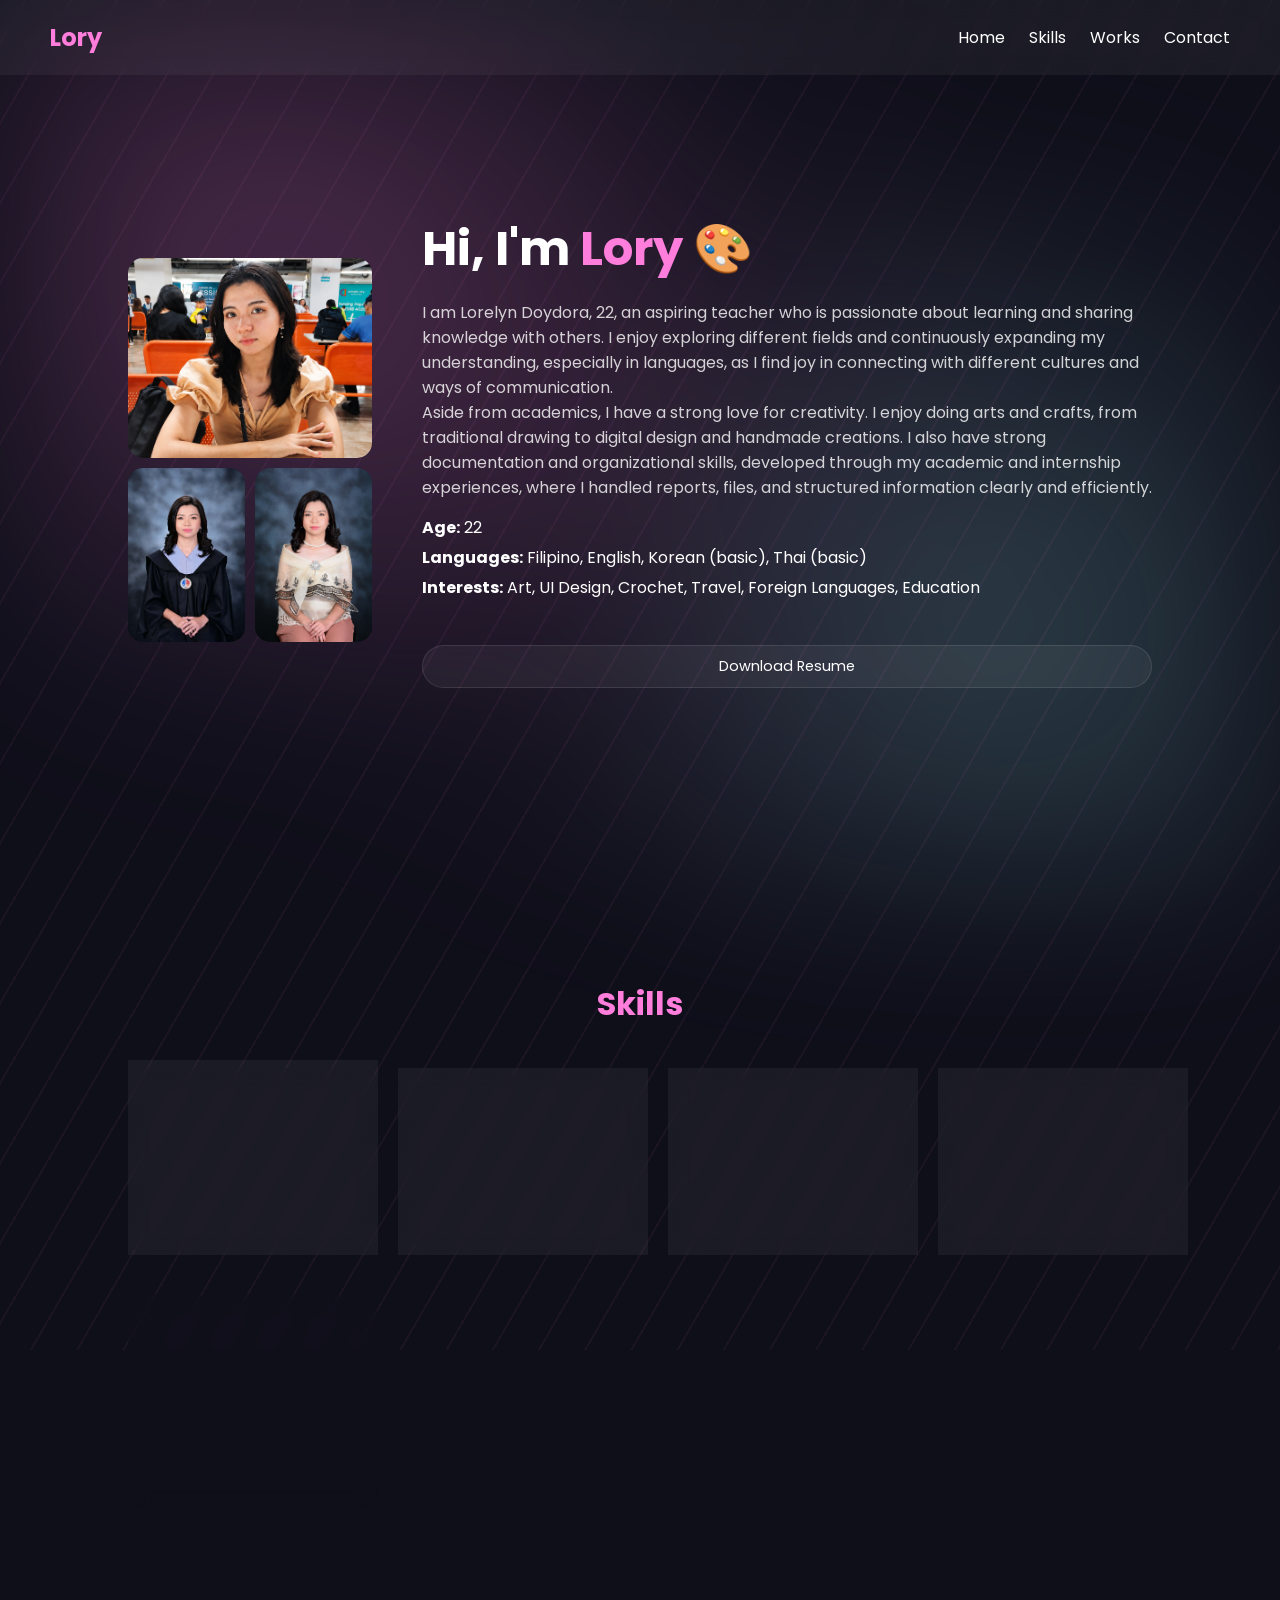
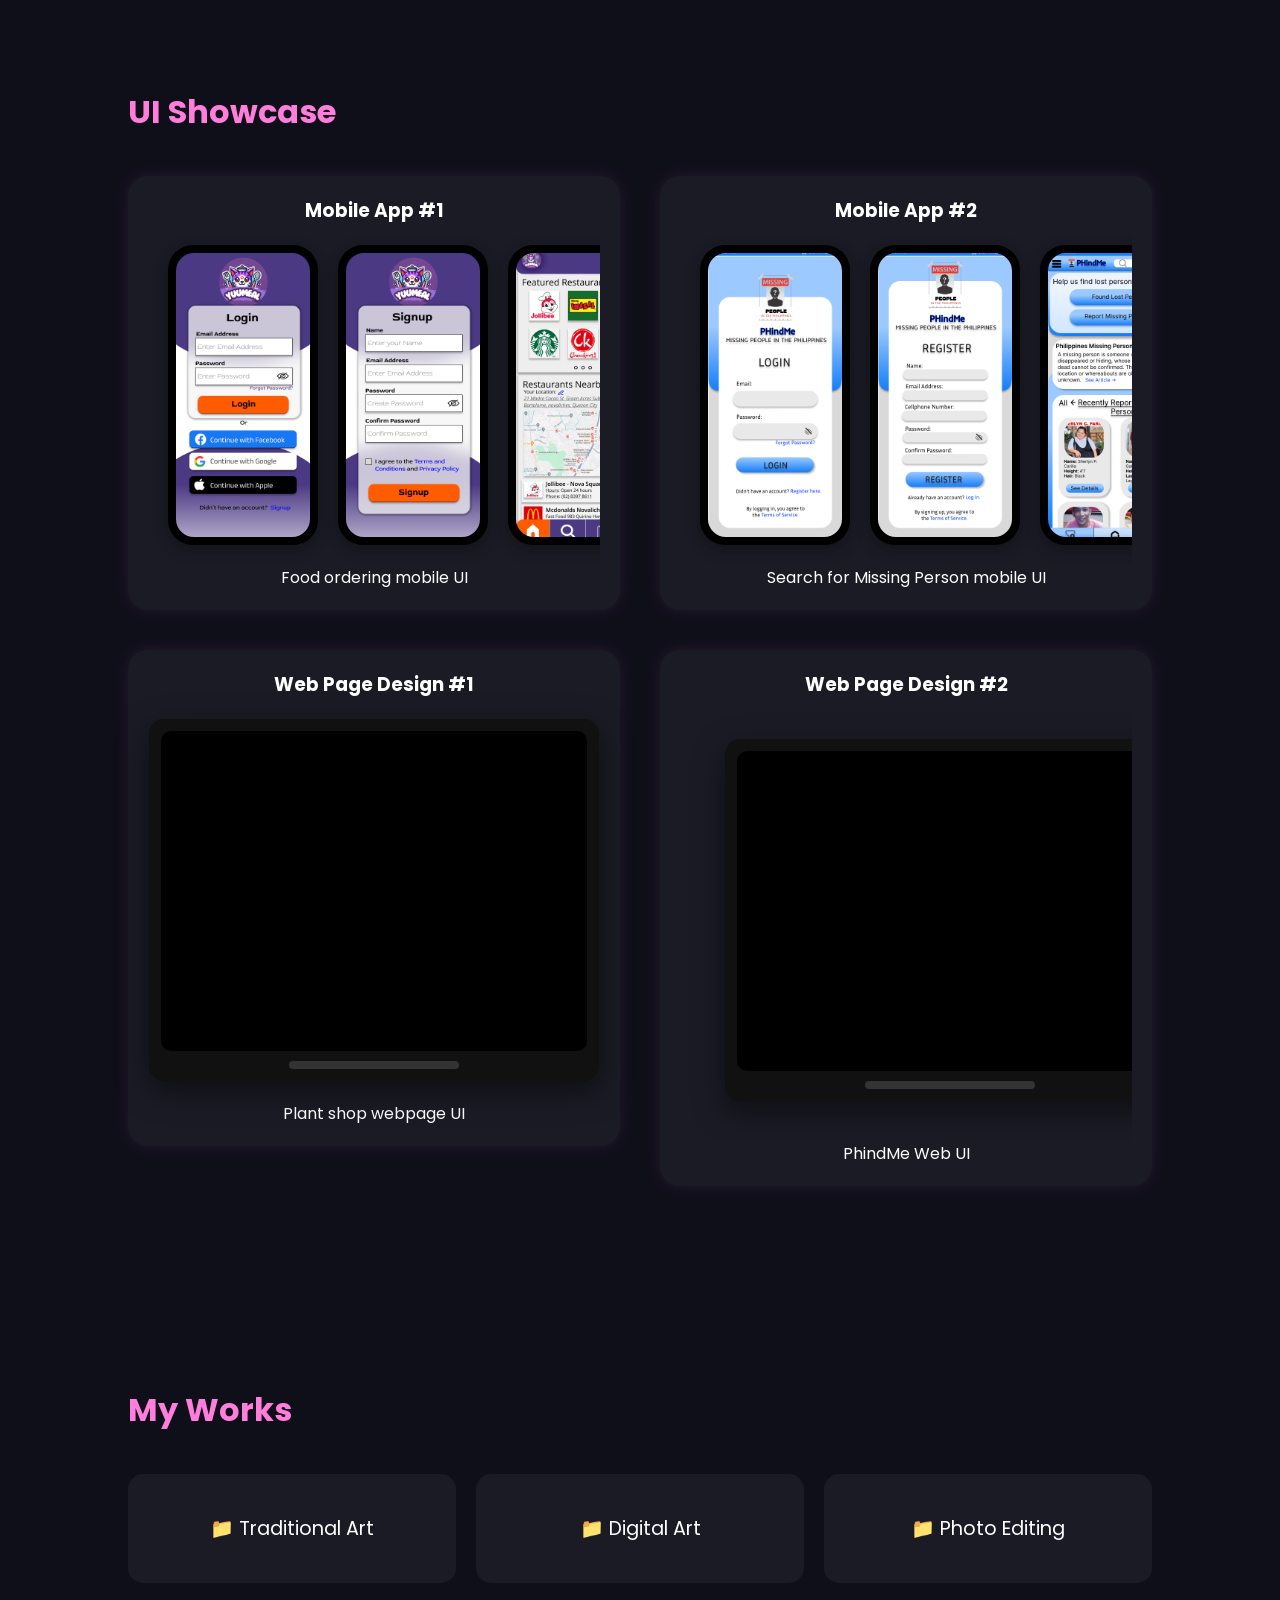
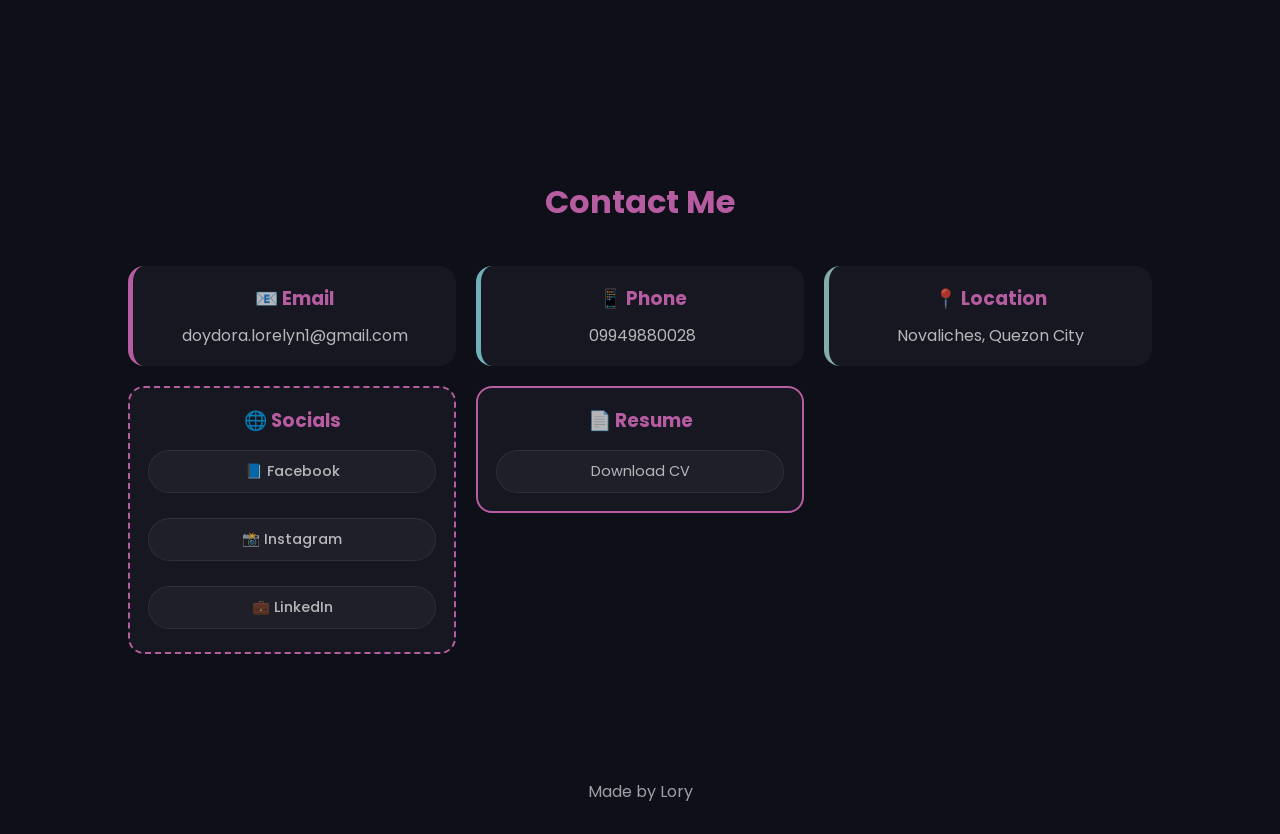
<file: index.html>
<!DOCTYPE html>
<html lang="en">
<head>
<meta charset="UTF-8">
<meta name="viewport" content="width=device-width, initial-scale=1.0">
<title>Lory | Creative Portfolio</title>

<link href="https://fonts.googleapis.com/css2?family=Poppins:wght@300;500;700&display=swap" rel="stylesheet">

<!-- LINK TO CSS -->
<link rel="stylesheet" href="style.css">

</head>

<body class="dark">

<nav>
    <h1>Lory</h1>
    <div>
        <a href="#home">Home</a>
        <a href="#skils">Skills</a>
        <a href="#works">Works</a>
        <a href="#contact">Contact</a>
    </div>
</nav>

<section class="home">

    <!-- LEFT: PHOTO COLLAGE -->
    <div class="home-left">
        <div class="collage">
            <img src="img/img2.png">
            <img src="img/img1.jpg">
            <img src="img/img3.png">
        </div>
    </div>

    <!-- RIGHT: INFO -->
    <div class="home-right">
        <h1>Hi, I'm <span>Lory</span> 🎨</h1>

        <p class="desc">
            I am Lorelyn Doydora, 22, an aspiring teacher who is passionate about learning and sharing knowledge with others. I enjoy exploring different fields and continuously expanding my understanding, especially in languages, as I find joy in connecting with different cultures and ways of communication.
            <br>
            Aside from academics, I have a strong love for creativity. I enjoy doing arts and crafts, from traditional drawing to digital design and handmade creations. I also have strong documentation and organizational skills, developed through my academic and internship experiences, where I handled reports, files, and structured information clearly and efficiently.
        </p>

        <div class="info">
            <p><strong>Age:</strong> 22</p>
            <p><strong>Languages:</strong> Filipino, English, Korean (basic), Thai (basic)</p>
            <p><strong>Interests:</strong> Art, UI Design, Crochet, Travel, Foreign Languages, Education</p>
        </div>
        <br>

        <a href="DOYDORA NEW RESUME.pdf" download class="resume-btn">
            Download Resume
        </a>
    </div>

</div>

</section>
<section class="skills">
    <h2 class="section-title">Skills</h2>

    <div class="skills-grid">

        <div class="skill-card computer">
            <h3>💻 Technical</h3>
            <ul>
                <li>HTML / CSS</li>
                <li>Data Encoding</li>
                <li>Documentation</li>
                <li>Computer Skills</li>
            </ul>
        </div>

        <div class="skill-card admin">
            <h3>📋 Administrative</h3>
            <ul>
                <li>File Management</li>
                <li>Record Keeping</li>
                <li>Organization</li>
                <li>Administrative Support</li>
            </ul>
        </div>

        <div class="skill-card soft">
            <h3>🧠 Professional</h3>
            <ul>
                <li>Time Management</li>
                <li>Attention to Detail</li>
                <li>Communication</li>
                <li>Willingness to Learn</li>
            </ul>
        </div>

        <div class="skill-card teaching">
            <h3>📚 Teaching</h3>
            <ul>
                <li>Tutoring</li>
                <li>Student Support</li>
                <li>Instruction & Facilitation</li>
            </ul>
        </div>

        <div class="skills-bottom">
    <div class="skill-card artistic">
            <h3>🎨 Artistic</h3>
            <ul>
                <li>Traditional Drawing</li>
                <li>Digital Art</li>
                <li>Graphic Design</li>
                <li>Photo Editing</li>
                <li>Crochet & Crafts</li>
            </ul>
        </div>

    </div>
</section>

<section id="ui">
    <h2 class="section-title">UI Showcase</h2>

    <div class="ui-grid">

        <!-- MOBILE APP -->
        <div class="ui-card">
    <h3>Mobile App #1</h3>

    <div class="mobile-strip">

        <div class="phone-item">
            <img src="UI/YuuMeal/LogIn (1).png" onclick="openViewerFromUI(this)">
        </div>

        <div class="phone-item">
            <img src="UI/YuuMeal/Signup (1).png" onclick="openViewerFromUI(this)">
        </div>

        <div class="phone-item">
            <img src="UI/YuuMeal/Homepage.png" onclick="openViewerFromUI(this)">
        </div>

        <div class="phone-item">
            <img src="UI/YuuMeal/Search for Restaurant.png" onclick="openViewerFromUI(this)">
        </div>

        <div class="phone-item">
            <img src="UI/YuuMeal/Order Food.png" onclick="openViewerFromUI(this)">
        </div>

        <div class="phone-item">
            <img src="UI/YuuMeal/Order Food (1).png" onclick="openViewerFromUI(this)">
        </div>

        <div class="phone-item">
            <img src="UI/YuuMeal/Order Summary.png" onclick="openViewerFromUI(this)">
        </div>

        <div class="phone-item">
            <img src="UI/YuuMeal/Order Summary (1).png" onclick="openViewerFromUI(this)">
        </div>

        <div class="phone-item">
            <img src="UI/YuuMeal/Select Payment Method.png" onclick="openViewerFromUI(this)">
        </div>

        <div class="phone-item">
            <img src="UI/YuuMeal/Add Location.png" onclick="openViewerFromUI(this)">
        </div>

        <div class="phone-item">
            <img src="UI/YuuMeal/Order Summary (2).png" onclick="openViewerFromUI(this)">
        </div>

        <div class="phone-item">
            <img src="UI/YuuMeal/Order Summary (3).png" onclick="openViewerFromUI(this)">
        </div>

        <div class="phone-item">
            <img src="UI/YuuMeal/Track Order.png" onclick="openViewerFromUI(this)">
        </div>

    </div>

    <p>Food ordering mobile UI</p>
</div>

<div class="ui-card">
    <h3>Mobile App #2</h3>

    <div class="mobile-strip">

        <div class="phone-item">
            <img src="UI/PHindMe/Android Large - 11.png" onclick="openViewerFromUI(this)">
        </div>

        <div class="phone-item">
            <img src="UI/PHindMe/Android Large - 12.png" onclick="openViewerFromUI(this)">
        </div>

        <div class="phone-item">
            <img src="UI/PHindMe/Android Large - 3.png" onclick="openViewerFromUI(this)">
        </div>

        <div class="phone-item">
            <img src="UI/PHindMe/Android Large - 9.png" onclick="openViewerFromUI(this)">
        </div>

        <div class="phone-item">
            <img src="UI/PHindMe/Android Large - 8.png" onclick="openViewerFromUI(this)">
        </div>

        <div class="phone-item">
            <img src="UI/PHindMe/Android Large - 7.png" onclick="openViewerFromUI(this)">
        </div>

        <div class="phone-item">
            <img src="UI/PHindMe/Android Large - 10.png" onclick="openViewerFromUI(this)">
        </div>

        <div class="phone-item">
            <img src="UI/PHindMe/Android Large - 4.png" onclick="openViewerFromUI(this)">
        </div>

        <div class="phone-item">
            <img src="UI/PHindMe/Android Large - 5.png" onclick="openViewerFromUI(this)">
        </div>
    </div>

    <p>Search for Missing Person mobile UI</p>
</div>


        <!-- WEB APP -->
        <div class="ui-card">
    <h3>Web Page Design #1</h3>

    <div class="laptop">
        <div class="screen">
            <img src="UI/PlantShop/MacBook Pro 16_ - 1.png">
        </div>
    </div>

    <p>Plant shop webpage UI</p>
</div>


<div class="ui-card">
    <h3>Web Page Design #2</h3>

    <div class="web-strip">

        <!-- PAGE 1 -->
        <div class="web-item">
            <div class="laptop">
                <div class="screen">
                    <img src="UI/PHindMe/Desktop - 1.png">
                </div>
            </div>
        </div>

        <!-- PAGE 2 -->
        <div class="web-item">
            <div class="laptop">
                <div class="screen">
                    <img src="UI/PHindMe/Desktop - 2.png">
                </div>
            </div>
        </div>

    </div>

    <p>PhindMe Web UI</p>
</div>

</section>

<section id="works">
    <h2 class="section-title">My Works</h2>

    <div class="grid">

        <div class="folder" onclick="openGallery('traditional')">
            📁 Traditional Art
        </div>

        <div class="folder" onclick="openGallery('digital')">
            📁 Digital Art
        </div>

        <div class="folder" onclick="openGallery('photo')">
            📁 Photo Editing
        </div>

    </div>
</section>

<!-- GALLERY MODAL -->
<div id="galleryModal" class="modal">
    <span class="close" onclick="closeGallery()">×</span>
    <div id="galleryContent" class="modal-content"></div>
</div>

<!-- IMAGE VIEWER -->
<div id="imageViewer" class="viewer">
    <span class="close" onclick="closeViewer()">×</span>
    <span class="nav prev" onclick="changeImage(-1)">❮</span>
    <img id="viewerImg">
    <span class="nav next" onclick="changeImage(1)">❯</span>
</div>

<section id="contact" class="contact">
    <h2 class="section-title">Contact Me</h2>

    <div class="contact-grid">

        <!-- EMAIL -->
        <div class="contact-card email">
            <h3>📧 Email</h3>
            <p>doydora.lorelyn1@gmail.com</p>
        </div>

        <!-- PHONE -->
        <div class="contact-card iphone">
            <h3>📱 Phone</h3>
            <p>09949880028</p>
        </div>

        <!-- LOCATION -->
        <div class="contact-card location">
            <h3>📍 Location</h3>
            <p>Novaliches, Quezon City</p>
        </div>

        <!-- SOCIALS -->
<div class="contact-card socials">
    <h3>🌐 Socials</h3>

    <div class="social-links">

        <a href="https://web.facebook.com/lorelyn.doydora" target="_blank" class="social-btn facebook">
            📘 Facebook
        </a>

        <a href="https://www.instagram.com/loryiee/" target="_blank" class="social-btn instagram">
            📸 Instagram
        </a>

        <a href="https://www.linkedin.com/in/doydora-lorelyn-7280353b7" target="_blank" class="social-btn linkedin">
            💼 LinkedIn
        </a>

    </div>
</div>

        <!-- RESUME -->
        <div class="contact-card resume">
            <h3>📄 Resume</h3>
            <a href="DOYDORA NEW RESUME.pdf" download class="resume-btn">
                Download CV
            </a>
        </div>

    </div>
</section>

<footer>
    <p>Made by Lory</p>
</footer>

<script>

/* GLOBAL VARIABLES (IMPORTANT) */
let currentImages = [];
let currentIndex = 0;

const galleries = {
    traditional: [
        "Traditional Art/tart1.jpg",
        "Traditional Art/tart2.jpg",
        "Traditional Art/tart3.jpg",
        "Traditional Art/tart4.jpg",
        "Traditional Art/tart5.jpg",
        "Traditional Art/tart6.jpg",
        "Traditional Art/tart7.jpg",
        "Traditional Art/tart8.jpg",
        "Traditional Art/tart9.jpg",
        "Traditional Art/tart10.jpg",
        "Traditional Art/tart11.jpg",
        "Traditional Art/tart49.jpg",
        "Traditional Art/tart50.jpg",
        "Traditional Art/tart51.jpg",
        "Traditional Art/tart52.jpg",
        "Traditional Art/tart53.jpg",
        "Traditional Art/tart54.jpg",
        "Traditional Art/tart55.jpg",
        "Traditional Art/tart56.jpg",
        "Traditional Art/tart57.jpg",
        "Traditional Art/tart58.jpg",
        "Traditional Art/tart59.jpg",
        "Traditional Art/tart60.jpg",
        "Traditional Art/tart61.jpg",
        "Traditional Art/tart62.jpg",
        "Traditional Art/tart63.jpg",
        "Traditional Art/tart64.jpg",
        "Traditional Art/tart65.jpg",
        "Traditional Art/tart66.jpg",
        "Traditional Art/tart67.jpg",
        "Traditional Art/tart68.jpg",
        "Traditional Art/tart69.jpg",
        "Traditional Art/tart70.jpg",
        "Traditional Art/tart71.jpg",
        "Traditional Art/tart72.jpg",
        "Traditional Art/tart73.jpg",
        "Traditional Art/tart74.jpg",
        "Traditional Art/tart75.jpg",
        "Traditional Art/tart76.jpg",
        "Traditional Art/tart77.jpg",
        "Traditional Art/tart12.jpg",
        "Traditional Art/tart13.jpg",
        "Traditional Art/tart14.jpg",
        "Traditional Art/tart15.jpg",
        "Traditional Art/tart16.jpg",
        "Traditional Art/tart17.jpg",
        "Traditional Art/tart18.jpg",
        "Traditional Art/tart19.jpg",
        "Traditional Art/tart20.jpg",
        "Traditional Art/tart21.jpg",
        "Traditional Art/tart22.jpg",
        "Traditional Art/tart23.jpg",
        "Traditional Art/tart24.jpg",
        "Traditional Art/tart25.jpg",
        "Traditional Art/tart26.jpg",
        "Traditional Art/tart27.jpg",
        "Traditional Art/tart28.jpg",
        "Traditional Art/tart29.jpg",
        "Traditional Art/tart30.jpg",
        "Traditional Art/tart31.jpg",
        "Traditional Art/tart32.jpg",
        "Traditional Art/tart33.jpg",
        "Traditional Art/tart34.jpg",
        "Traditional Art/tart35.jpg",
        "Traditional Art/tart36.jpg",
        "Traditional Art/tart37.jpg",
        "Traditional Art/tart38.jpg",
        "Traditional Art/tart39.jpg",
        "Traditional Art/tart40.jpg",
        "Traditional Art/tart41.jpg",
        "Traditional Art/tart42.jpg",
        "Traditional Art/tart43.jpg",
        "Traditional Art/tart44.jpg",
        "Traditional Art/tart45.jpg",
        "Traditional Art/tart46.jpg",
        "Traditional Art/tart47.jpg",
        "Traditional Art/tart48.jpg",
        "Traditional Art/tart78.jpg",
        "Traditional Art/tart79.jpg",
        "Traditional Art/tart80.jpg",
        "Traditional Art/tart81.jpg",
        "Traditional Art/tart82.jpg",
        "Traditional Art/tart83.jpg",
        "Traditional Art/tart84.jpg",
        "Traditional Art/tart85.jpg"
    ],
    digital: [
        "Digital Art/dart1.jpg",
        "Digital Art/dart2.jpg"
    ],
    photo: [
        "Photo Editing/PE1.jpg",
        "Photo Editing/PE2.jpg",
        "Photo Editing/PE3.jpg",
        "Photo Editing/PE4.jpg",
        "Photo Editing/PE5.jpg",
        "Photo Editing/PE6.jpg",
        "Photo Editing/PE7.jpg",
        "Photo Editing/PE8.jpg",
        "Photo Editing/PE9.jpg"
    ]
};

/* OPEN GALLERY */
function openGallery(type){
    const modal = document.getElementById("galleryModal");
    const content = document.getElementById("galleryContent");
    document.body.style.overflow = "hidden"; // stop scroll

    content.innerHTML = "";
    currentImages = galleries[type];

    currentImages.forEach((img, index) => {
        const image = document.createElement("img");
        image.src = img;
        image.onclick = () => openViewer(index);
        content.appendChild(image);
    });

    modal.style.display = "flex";
    document.body.style.overflow = "hidden"; // 🚫 stop background scroll
}

function closeGallery(){
    document.getElementById("galleryModal").style.display = "none";
    document.body.style.overflow = "auto"; // ✅ restore scroll
    document.getElementById("galleryModal").style.display = "none";
    document.body.style.overflow = "auto"; // restore scroll
}

/* OPEN IMAGE VIEWER */
function openViewer(index){
    currentIndex = index;
    document.getElementById("viewerImg").src = currentImages[index];
    document.getElementById("imageViewer").style.display = "flex";
}

/* CLOSE VIEWER */
function closeViewer(){
    document.getElementById("imageViewer").style.display = "none";
}

/* NEXT / PREV IMAGE */
function changeImage(direction){
    currentIndex += direction;

    if(currentIndex < 0) currentIndex = currentImages.length - 1;
    if(currentIndex >= currentImages.length) currentIndex = 0;

    document.getElementById("viewerImg").src = currentImages[currentIndex];
}

function slideWeb(btn, direction){
    const laptop = btn.parentElement;
    const slider = laptop.querySelector(".web-slider");

    const images = slider.querySelectorAll("img");
    let index = slider.getAttribute("data-index") || 0;

    index = parseInt(index) + direction;

    if(index < 0) index = 0;
    if(index >= images.length) index = images.length - 1;

    slider.style.transform = `translateX(-${index * 100}%)`;
    slider.setAttribute("data-index", index);
}



</script>
</body>
</html>
</file>
<file: style.css>
/* THEME VARIABLES */
:root{
    --bg: #0f0f1a;
    --text: #ffffff;
    --card: rgba(255,255,255,0.05);
    --accent: #ff7edb;
}

/* DARK MODE */


*{
    margin:0;
    padding:0;
    box-sizing:border-box;
    font-family:'Poppins', sans-serif;
    transition: all 0.3s ease;
}

body{
    background: #0f0f1a;
    color: var(--text);
    scroll-behavior:smooth;
    overflow-x:hidden;
}
body::before{
    content:"";
    position:fixed;
    top:0;
    left:0;
    width:100%;
    height:100%;
    z-index:-1;

    background:
        radial-gradient(circle at 20% 30%, rgba(255,126,219,0.25), transparent 40%),
        radial-gradient(circle at 80% 70%, rgba(155,246,255,0.2), transparent 40%),
        radial-gradient(circle at 50% 50%, rgba(255,126,219,0.1), transparent 60%);

    filter: blur(80px);
}

/* ANIMATED WAVE EFFECT */
body::after{
    content:"";
    position:fixed;
    width:200%;
    height:200%;
    top:-50%;
    left:-50%;
    z-index:-1;

    background: repeating-linear-gradient(
        120deg,
        rgba(255,126,219,0.05) 0px,
        rgba(255,126,219,0.05) 2px,
        transparent 2px,
        transparent 40px
    );

    animation: waveMove 20s linear infinite;
}

@keyframes waveMove{
    0%{
        transform: translateX(0) translateY(0);
    }
    100%{
        transform: translateX(200px) translateY(200px);
    }
}

/* NAVBAR */
nav{
    position:fixed;
    width:100%;
    display:flex;
    justify-content:space-between;
    align-items:center;
    padding:20px 50px;
    backdrop-filter: blur(10px);
    background: rgba(255,255,255,0.05);
}

nav h1{
    color: var(--accent);
}

nav a{
    color: var(--text);
    text-decoration:none;
    margin-left:20px;
}

nav a:hover{
    color: var(--accent);
}

.toggle-btn{
    cursor:pointer;
    padding:8px 12px;
    border-radius:20px;
    border:none;
    background: var(--accent);
    color:white;
}

/* HOME LAYOUT */
.home{
    display:flex;
    min-height:100vh;
    padding:100px 10%;
    gap:50px;
    align-items:center;
}

/* LEFT SIDE */
.home-left{
    flex:1;
}

/* RIGHT SIDE */
.home-right{
    flex:3;
}

/* COLLAGE */
.collage{
    display:grid;
    grid-template-columns:repeat(2,1fr);
    gap:10px;
}

.collage img{
    width:100%;
    border-radius:15px;
    object-fit:cover;
}

/* MAKE ONE IMAGE BIGGER */
.collage img:nth-child(1){
    grid-column:span 2;
    height:200px;
}

/* TEXT */
.home-right h1{
    font-size:3rem;
}

.home-right h1 span{
    color:var(--accent);
}

/* DESCRIPTION */
.desc{
    margin:15px 0;
    opacity:0.8;
    max-width:800px;
}

/* INFO */
.info p{
    margin:5px 0;
}

/* CONTACT */
.contact{
    margin:15px 0;
    opacity:0.7;
}

/* RESUME BUTTON */
.resume-btn{
    display:inline-block;
    margin-top:15px;
    padding:12px 25px;
    background:var(--accent);
    color:white;
    border-radius:25px;
    text-decoration:none;
    transition:0.3s;
}

.resume-btn:hover{
    box-shadow:0 0 15px var(--accent);
    transform:translateY(-2px);
}

/* SECTION */
section{
    padding:100px 10%;
}

.section-title{
    font-size:2rem;
    margin-bottom:40px;
    color: var(--accent);
}

/* GRID */
.grid{
    display:grid;
    grid-template-columns:repeat(auto-fit, minmax(250px,1fr));
    gap:20px;
}

/* CARD */
.card{
    background: var(--card);
    border-radius:15px;
    padding:20px;
    backdrop-filter: blur(10px);
}

.card:hover{
    transform: translateY(-10px);
    box-shadow:0 0 20px var(--accent);
}

.card img{
    width:100%;
    border-radius:10px;
}

/* FOOTER */
footer{
    text-align:center;
    padding:30px;
    opacity:0.6;
}

/* FOLDER STYLE */
.folder{
    background: var(--card);
    padding:40px;
    border-radius:15px;
    text-align:center;
    font-size:1.2rem;
    cursor:pointer;
    transition:0.3s;
}

.folder:hover{
    transform: scale(1.05);
    box-shadow:0 0 20px var(--accent);
}

/* MODAL */
.modal{
    display:none;
    position:fixed;
    top:0;
    left:0;
    width:100%;
    height:100%;
    background: rgba(0,0,0,0.8);
    justify-content:center;
    align-items:center;
    z-index: 1000;
}

.modal-content{
    background: var(--bg);
    padding:20px;
    border-radius:15px;

    max-width:900px;
    width:90%;
    max-height:80vh;       /* LIMIT HEIGHT */
    overflow-y:auto;       /* ENABLE SCROLL */

    display:grid;
    grid-template-columns:repeat(auto-fit, minmax(150px,1fr));
    gap:10px;
}

.modal-content img{
    width:100%;
    border-radius:10px;
}

.close{
    position:absolute;
    top:20px;
    right:40px;
    font-size:2rem;
    cursor:pointer;
}

/* IMAGE VIEWER */
.viewer{
    display:none;
    position:fixed;
    top:0;
    left:0;
    width:100%;
    height:100%;
    background:black;
    justify-content:center;
    align-items:center;
    z-index: 2000;
}

.viewer img{
    max-width:90%;
    max-height:90%;
    border-radius:10px;
}

.viewer .nav{
    position:absolute;
    top:50%;
    font-size:2rem;
    color:white;
    cursor:pointer;
    padding:10px;
}

.prev{ left:20px; }
.next{ right:20px; }

/* UI GRID */
.ui-grid{
    display:grid;
    grid-template-columns: repeat(2, minmax(0, 1fr));
    gap:40px;
    align-items:start;
}

@media (max-width: 768px){
    .ui-grid{
        grid-template-columns: 1fr; /* 1 column on phone */
    }
}

/* CARD */
.ui-card{
    background: var(--card);
    padding:20px;
    border-radius:20px;
    text-align:center;
    transition:0.3s;
}

.ui-card:hover{
    transform:translateY(-10px);
    box-shadow:0 0 25px var(--accent);
}

/* PHONE MOCKUP */
.phone{
    width:220px;
    height:420px;
    margin:20px auto;
    border-radius:30px;
    padding:10px;
    background:black;
    overflow:hidden;
    position:relative;
}

/* SLIDER */
.phone-slider{
    display:flex;
    gap:10px;
    overflow-x:auto;
    scroll-snap-type:x mandatory;
}

.phone-slider img{
    width:200px;
    height:400px;
    object-fit:cover;
    border-radius:20px;
    flex-shrink:0;
    scroll-snap-align:center;
}

.mobile-strip{
    display:flex;
    gap:15px;
    overflow-x:auto;
    padding:20px 10px;

    scroll-snap-type:x mandatory;
}

/* EACH SCREEN */
.mobile-strip img{
    height:300px;              /* controls size */
    border-radius:15px;
    flex-shrink:0;

    scroll-snap-align:start;

    transition:0.3s;
}

/* HOVER EFFECT */
.mobile-strip img:hover{
    transform:scale(1.05);
}

.mobile-strip{
    display:flex;
    gap:20px;
    overflow-x:auto;
    padding:20px;
    scroll-snap-type:x mandatory;
    scroll-behavior:smooth;
}

/* EACH PHONE */
.phone-item{
    width:150px;
    height:300px;
    background:black;
    border-radius:25px;
    padding:8px;

    flex-shrink:0;
    scroll-snap-align:start;

    box-shadow:0 5px 15px rgba(0,0,0,0.3);
    transition:0.3s;
}

.phone-item:hover{
    transform:scale(1.05);
}

/* IMAGE INSIDE PHONE */
.phone-item img{
    width:100%;
    height:100%;
    object-fit:cover;
    border-radius:18px;
    cursor:pointer;
}

.phone{
    width:220px;
    height:420px;
    margin:20px auto;
    border-radius:30px;
    padding:10px;
    background:black;
    position:relative;
    overflow:hidden;
}


/* WEB PREVIEW */
.web-preview{
    margin-top:20px;
    border-radius:15px;
    overflow:hidden;
    border:2px solid var(--accent);
}

.web-preview img{
    width:100%;
    display:block;
}
/* LAPTOP FRAME */
.laptop{
    background:#111;
    border-radius:15px;
    padding:12px;
    box-shadow:0 10px 30px rgba(0,0,0,0.5);

}

.laptop::after{
    content:"";
    display:block;
    height:8px;
    width:40%;
    background:#333;
    margin:10px auto 0;
    border-radius:10px;
}

/* SCREEN AREA (THIS IS THE MAGIC) */
.screen{
    height:320px;        /* SAME HEIGHT ALL */
    overflow-y:auto;     /* SCROLLABLE PAGE */
    border-radius:10px;
    background:black;
}

/* LONG IMAGE */
.screen img{
    width:100%;
    display:block;
}



.laptop{
    width:100%;
    max-width:450px;
    margin:20px auto;
    background:#111;
    padding:12px;
    border-radius:15px;
    position:relative;
    overflow:hidden;
}

/* SLIDER */
.web-slider{
    display:flex;
    transition:transform 0.4s ease;
}

/* EACH SCREEN */
.web-slider img{
    width:100%;
    flex-shrink:0;
    border-radius:10px;
    cursor:pointer;
}
/* HORIZONTAL WEB STRIP (LIKE MOBILE) */
.web-strip{
    display:flex;
    gap:30px;
    overflow-x:auto;
    padding:20px;

    scroll-snap-type:x mandatory;
    scroll-behavior:smooth;
}
/* EACH WEB ITEM */
.web-item{
    flex-shrink:0;
    width:500px; /* laptop width */
    scroll-snap-align:start;
}


.card, .ui-card{
    box-shadow: 0 0 15px rgba(255,126,219,0.1);
}

.card:hover, .ui-card:hover{
    box-shadow: 0 0 25px var(--accent);
}

.skills-section{
    margin-top:30px;
    display:grid;
    grid-template-columns:repeat(auto-fit,minmax(250px,1fr));
    gap:20px;
}

/* BASE CARD */
.skill-card{
    background: var(--card);
    padding:20px;
    border-radius:20px;
    backdrop-filter: blur(10px);
    transition:0.3s;
}

.skill-card:hover{
    transform:translateY(-8px);
    box-shadow:0 0 20px var(--accent);
}

.skill-card h3{
    margin-bottom:10px;
    color:var(--accent);
}

.skill-card ul{
    list-style:none;
}

.skill-card li{
    margin:5px 0;
    font-size:0.9rem;
}

.computer{
    border:2px solid var(--accent);
}

/* fake monitor bar */
.computer::before{
    content:"";
    position:absolute;
    top:-10px;
    left:50%;
    transform:translateX(-50%);
    width:60px;
    height:8px;
    background:var(--accent);
    border-radius:5px;
}

.soft{
    border:2px dashed var(--accent);
}

.teaching{
    border-left:6px solid var(--accent);
}

/* notebook lines */
.teaching::after{
    content:"";
    position:absolute;
    top:0;
    left:0;
    width:100%;
    height:100%;
    background: repeating-linear-gradient(
        transparent,
        transparent 24px,
        rgba(255,255,255,0.05) 25px
    );
    pointer-events:none;
}

.artistic{
    border:2px solid var(--accent);
    background: linear-gradient(
        135deg,
        rgba(255,126,219,0.1),
        rgba(155,246,255,0.05)
    );
    grid-column: span 1;   /* SAME WIDTH AS OTHERS */
    max-width: 250px;      /* match other cards */
    width:100%;
}

/* paint effect */
.artistic::before{
    content:"🎨";
    position:absolute;
    top:-15px;
    right:15px;
    font-size:1.5rem;
}

.artistic:hover{
    box-shadow:0 0 25px rgba(255,126,219,0.5);
}

.skills-container{
    display:grid;
    grid-template-columns: repeat(4, 1fr);
    gap:20px;
    justify-items:center;
}

/* SKILLS SECTION */
.skills{
    padding:80px 10%;
    text-align:center;
}

/* GRID: 4 PER ROW */
.skills-grid{
    display:grid;
    grid-template-columns: repeat(4, 1fr);
    gap:20px;
}

.skills-bottom{
    display:flex;
    justify-content:center;
    margin-top:20px;
}

.skill-card{
    width:250px;
}

/* RESPONSIVE */
@media (max-width: 900px){
    .skills-grid{
        grid-template-columns: repeat(2, 1fr);
    }
}

@media (max-width: 500px){
    .skills-grid{
        grid-template-columns: 1fr;
    }
}

/* CENTER LAST ITEM */
.skills-grid .skill-card:last-child{
    grid-column: 2 / span 2; /* center */
}

@media (max-width: 900px){
    .skills-grid .skill-card:last-child{
        grid-column: auto; /* reset on small screens */
    }
}

.contact{
    padding:80px 10%;
    text-align:center;
}


/* GRID */
.contact-grid{
    display:grid;
    grid-template-columns:repeat(3, 1fr);
    gap:20px;
}

/* RESPONSIVE */
@media (max-width:900px){
    .contact-grid{
        grid-template-columns:1fr 1fr;
    }
}

@media (max-width:500px){
    .contact-grid{
        grid-template-columns:1fr;
    }
}

/* CARDS */
.contact-card{
    background: var(--card);
    padding:18px;          /* smaller padding */
    border-radius:16px;    /* slightly smaller */
    backdrop-filter: blur(10px);
    transition:0.3s;

    display:inline-block;  /* ⭐ prevents full stretch */
}

.contact-card:hover{
    transform:translateY(-8px);
    box-shadow:0 0 20px var(--accent);
}

.contact-card h3{
    margin-bottom:10px;
    color:var(--accent);
}
.contact-grid{
    display:grid;
    grid-template-columns:repeat(3, 1fr);
    gap:20px;

    align-items:start; /* ⭐ THIS FIXES IT */
}

/* EMAIL */
.email{
    border-left:5px solid #ff7edb;
}

/* PHONE */
.iphone{
    border-left:5px solid #9bf6ff;
}

/* LOCATION */
.location{
    border-left:5px solid #b8f2e6;
}

/* SOCIAL */
.socials{
    border:2px dashed var(--accent);
}

.social-links a{
    display:block;
    text-decoration:none;
    color:var(--text);
    margin:5px 0;
}

.social-links a:hover{
    color:var(--accent);
}

/* RESUME */
.resume{
    border:2px solid var(--accent);
}

.resume-btn{
    display:flex;
    align-items:center;
    justify-content:center;

    padding:10px 15px;
    border-radius:25px;

    background: var(--card);
    color: var(--text);
    text-decoration:none;
    font-size:0.9rem;

    border:1px solid rgba(255,255,255,0.1);

    transition:0.3s;
}
.resume-btn:hover{
    background: var(--accent);
    color:white;
    transform:translateY(-3px);
    box-shadow:0 0 15px var(--accent);
}



.social-links{
    display:flex;
    flex-direction:column;
    gap:15px;
}

/* BASE BUTTON */
.social-btn{
    display:block;
    text-decoration:none;
    padding:12px;
    border-radius:30px;
    text-align:center;
    font-weight:500;
    color:white;
    transition:0.3s;
}

/* FACEBOOK */
.facebook{
    background:#1877F2;
}

/* INSTAGRAM */
.instagram{
    background:linear-gradient(45deg,#f58529,#dd2a7b,#8134af,#515bd4);
}

/* LINKEDIN */
.linkedin{
    background:#0A66C2;
}

/* HOVER EFFECT */
.social-btn:hover{
    transform:scale(1.05);
    opacity:0.9;
}
/* BUTTON */
.social-btn{
    display:flex;
    align-items:center;
    justify-content:center;

    padding:10px 15px;
    border-radius:25px;

    background: var(--card);
    color: var(--text);
    text-decoration:none;
    font-size:0.9rem;

    border:1px solid rgba(255,255,255,0.1);

    transition:0.3s;
}

/* HOVER EFFECT */
.social-btn:hover{
    background: var(--accent);
    color: #fff;
    transform:translateY(-3px);
    box-shadow:0 0 15px var(--accent);
    
}

.social-btn:nth-child(1):hover{ background:#0A66C2; } /* LinkedIn */
.social-btn:nth-child(2):hover{ background:#E1306C; } /* Instagram */
.social-btn:nth-child(3):hover{ background:#000000; } /* TikTok */
.social-btn:nth-child(4):hover{ background:#ff7edb; } /* Email */
</file>
